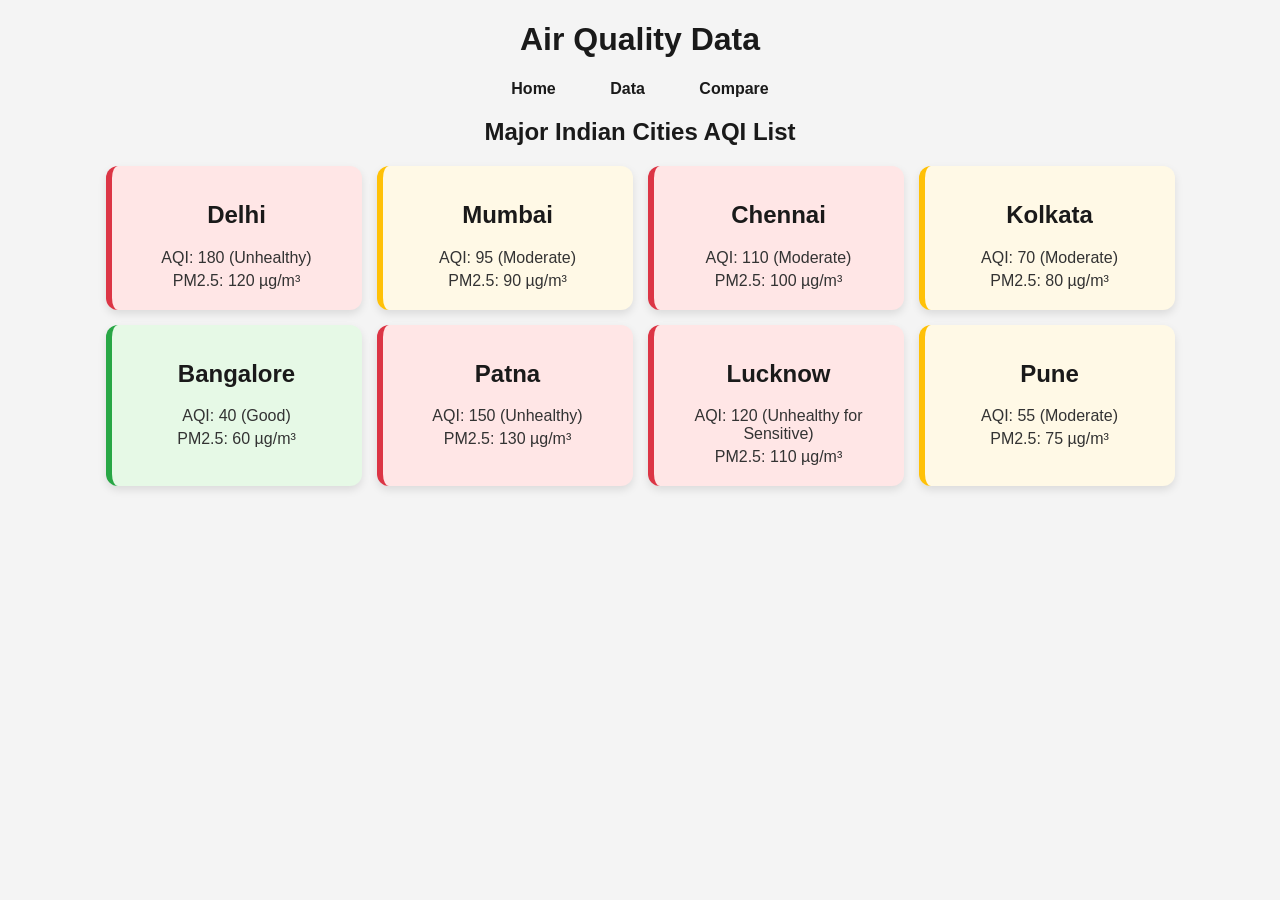
<file: data.html>
<!DOCTYPE html>
<html lang="en">
<head>
    <meta charset="UTF-8">
    <title>Air Quality Data</title>
    <link rel="stylesheet" href="style.css">
</head>
<body>

<h1>Air Quality Data</h1>

<nav>
    <a href="index.html">Home</a>
    <a href="data.html">Data</a>
    <a href="compare.html">Compare</a>
</nav>

<h2>Major Indian Cities AQI List</h2>

<div class="cities">
    <div class="city-card" data-aqi="180">
        <h2>Delhi</h2>
        <p>AQI: 180 (Unhealthy)</p>
        <p>PM2.5: 120 µg/m³</p>
    </div>

    <div class="city-card" data-aqi="95">
        <h2>Mumbai</h2>
        <p>AQI: 95 (Moderate)</p>
        <p>PM2.5: 90 µg/m³</p>
    </div>

    <div class="city-card" data-aqi="110">
        <h2>Chennai</h2>
        <p>AQI: 110 (Moderate)</p>
        <p>PM2.5: 100 µg/m³</p>
    </div>

    <div class="city-card" data-aqi="70">
        <h2>Kolkata</h2>
        <p>AQI: 70 (Moderate)</p>
        <p>PM2.5: 80 µg/m³</p>
    </div>

    <div class="city-card" data-aqi="40">
        <h2>Bangalore</h2>
        <p>AQI: 40 (Good)</p>
        <p>PM2.5: 60 µg/m³</p>
    </div>

    <div class="city-card" data-aqi="150">
        <h2>Patna</h2>
        <p>AQI: 150 (Unhealthy)</p>
        <p>PM2.5: 130 µg/m³</p>
    </div>

    <div class="city-card" data-aqi="120">
        <h2>Lucknow</h2>
        <p>AQI: 120 (Unhealthy for Sensitive)</p>
        <p>PM2.5: 110 µg/m³</p>
    </div>

    <div class="city-card" data-aqi="55">
        <h2>Pune</h2>
        <p>AQI: 55 (Moderate)</p>
        <p>PM2.5: 75 µg/m³</p>
    </div>
</div>

<!-- Link script.js for coloring cards dynamically -->
<script src="script.js"></script>

</body>
</html>
</file>
<file: style.css>
/* ===========================
   General Body Styles
=========================== */
body {
    font-family: Arial, sans-serif;
    margin: 20px;
    background-color: #f4f4f4;
    color: #333;
}

h1, h2, h3 {
    color: #1a1a1a;
    text-align: center;
}

p {
    margin: 5px 0;
}

/* ===========================
   Navigation
=========================== */
nav {
    text-align: center;
    margin-bottom: 20px;
}

nav a {
    margin: 0 15px;
    text-decoration: none;
    font-weight: bold;
    color: #1a1a1a;
    padding: 5px 10px;
    transition: 0.3s;
    border-radius: 5px;
}

nav a:hover {
    background-color: #007BFF;
    color: #fff;
}

/* ===========================
   City Cards
=========================== */
.cities {
    display: flex;
    flex-wrap: wrap;
    justify-content: center;
    gap: 15px;
    margin-bottom: 40px;
}

.city-card {
    background-color: #fff;
    border-radius: 12px;
    box-shadow: 0 4px 8px rgba(0,0,0,0.1);
    width: 220px;
    padding: 15px;
    text-align: center;
    transition: transform 0.3s, box-shadow 0.3s;
}

.city-card:hover {
    transform: translateY(-5px);
    box-shadow: 0 6px 12px rgba(0,0,0,0.2);
}

/* ---------------------------
   Card Colors Based on AQI
--------------------------- */
.city-card.good {
    border-left: 6px solid #28a745;   /* Green */
    background-color: #e6f9e6;
}

.city-card.moderate {
    border-left: 6px solid #ffc107;   /* Yellow */
    background-color: #fff9e6;
}

.city-card.unhealthy {
    border-left: 6px solid #dc3545;   /* Red */
    background-color: #ffe6e6;
}

/* ===========================
   Chart Section
=========================== */
canvas {
    display: block;
    margin: 0 auto 50px auto;
    max-width: 90%;
}

/* ===========================
   Responsive Design
=========================== */
@media (max-width: 768px) {
    .cities {
        flex-direction: column;
        align-items: center;
    }
    .city-card {
        width: 80%;
    }
}
</file>
